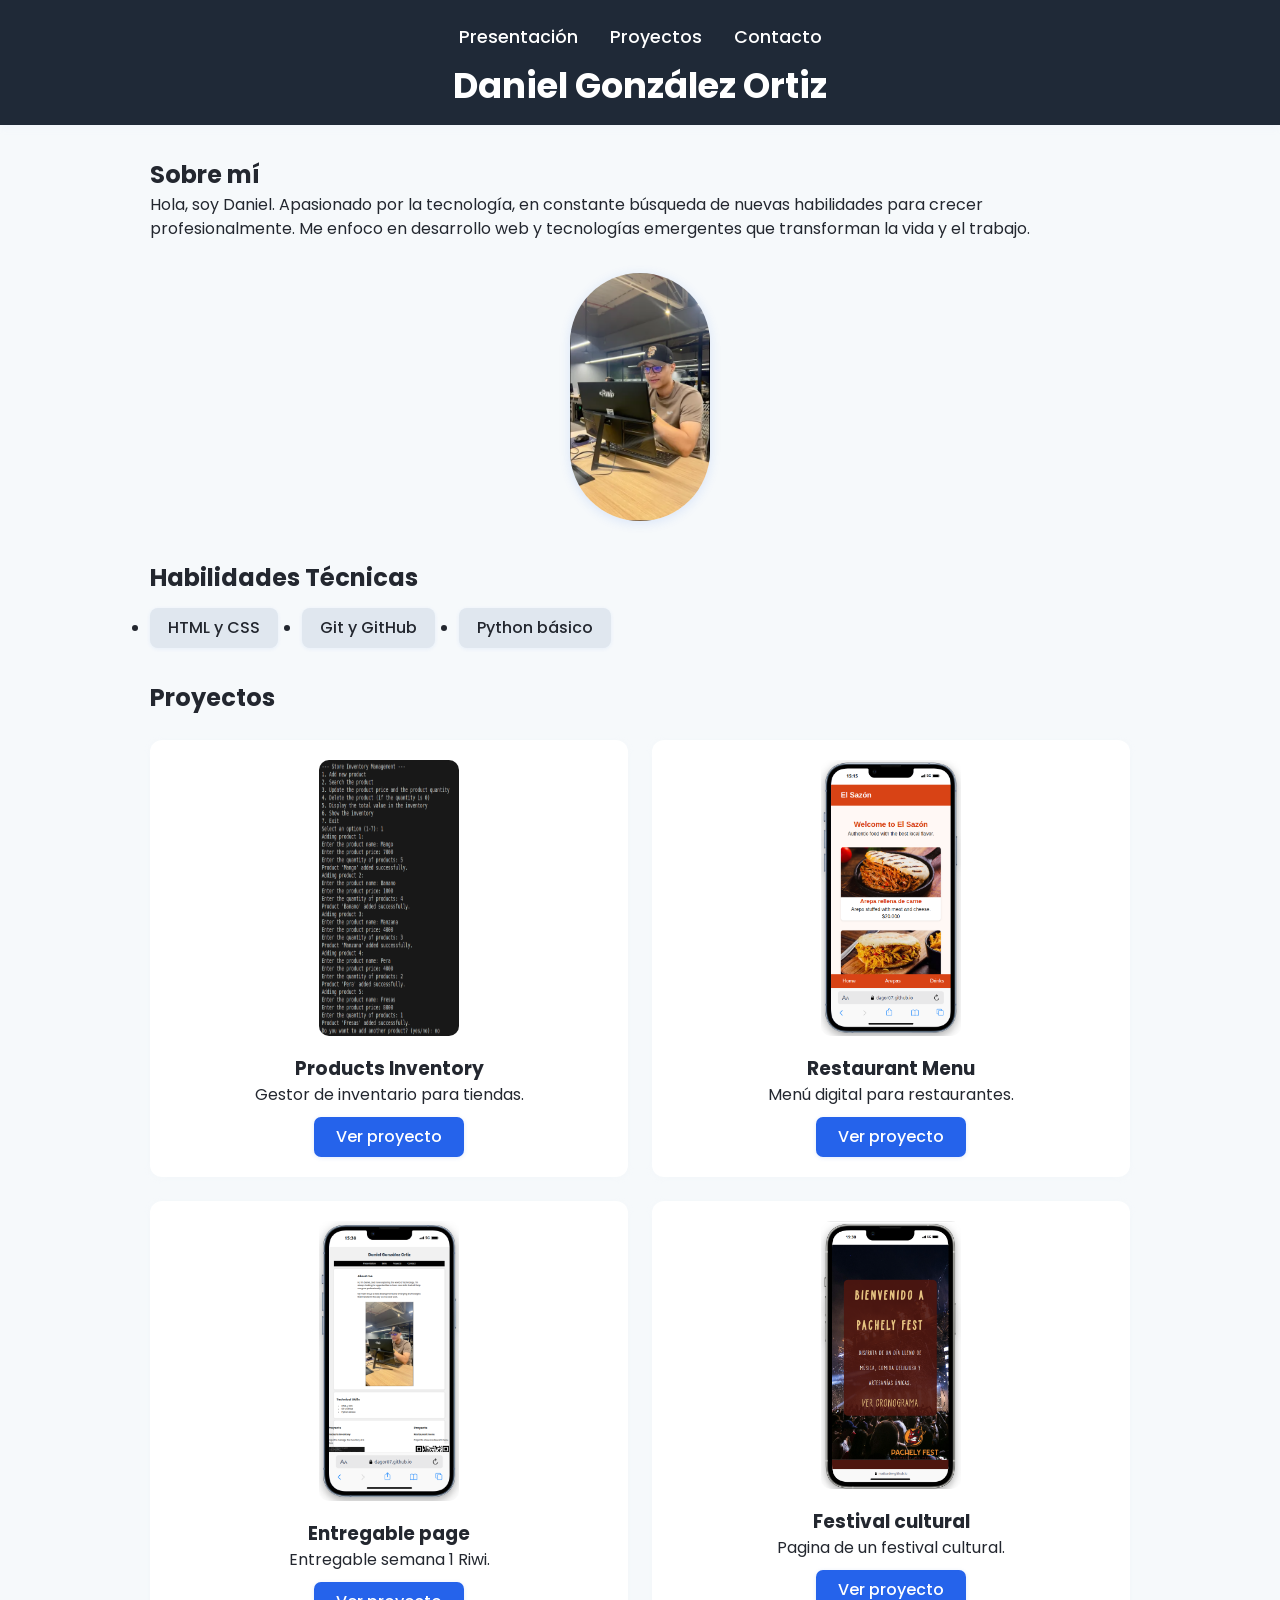
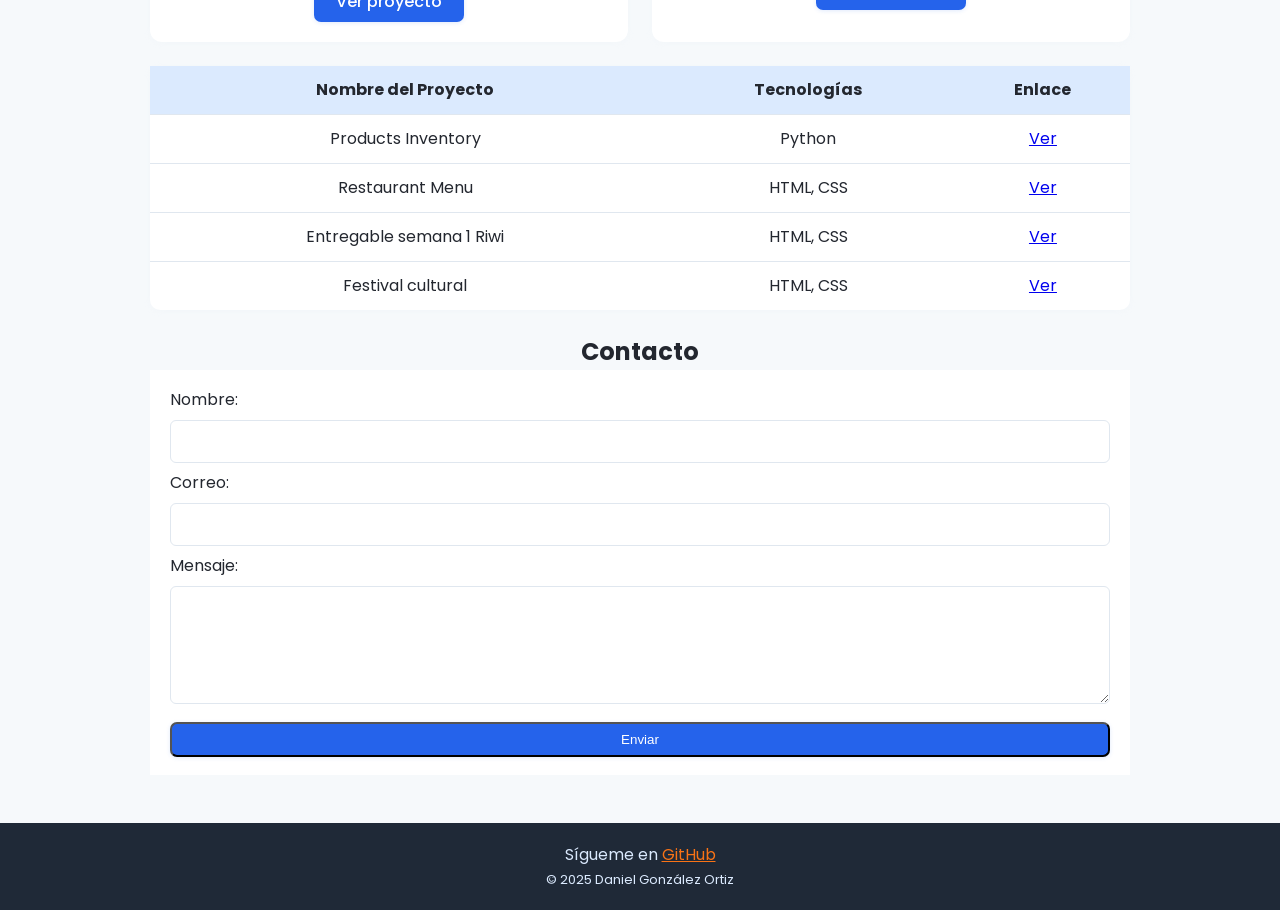
<file: index.html>
<!DOCTYPE html>  
<!-- Define el tipo de documento como HTML5. -->
<html lang="es">
<head>
  <meta charset="UTF-8">
  <title>Portafolio Daniel González Ortiz</title>
  <meta name="viewport" content="width=device-width, initial-scale=1.0">
  <link rel="stylesheet" href="style.css">
  <link href="https://fonts.googleapis.com/css2?family=Poppins:wght@300;500;700&display=swap" rel="stylesheet">
</head>
<body>
  <header>
<!-- El header incluye barra de navegación con enlaces internos y título principal del portafolio. -->
    <nav>
      <ul>
        <li><a href="#presentation">Presentación</a></li>
        <li><a href="#proyects">Proyectos</a></li>
        <li><a href="#contact">Contacto</a></li>
      </ul>
    </nav>
    <h1>Daniel González Ortiz</h1>
  </header>

  <main>
<!-- El main Contiene las secciones principales: -->
    <section id="presentation" class="me">
      <h2>Sobre mí</h2>
      <div class="presentation_flex">
        <div>
          <p>Hola, soy Daniel. Apasionado por la tecnología, en constante búsqueda de nuevas habilidades para crecer profesionalmente. Me enfoco en desarrollo web y tecnologías emergentes que transforman la vida y el trabajo.</p>
        </div>
        <div class="picture">
          <img src="img/Foto.png " alt="Foto" width="180">
        </div>
      </div>
    </section>

    <section id="Skills">
      <h2>Habilidades Técnicas</h2>
      <ul class="skills_list">
        <li>HTML y CSS</li>
        <li>Git y GitHub</li>
        <li>Python básico</li>
      </ul>
    </section>

    <section id="proyects">
      <h2>Proyectos</h2>
      <div class="portfolio_list">
        <article class="proyect">
          <img src="img/Products_Inventory.png" alt="Products Inventory" width="160" height="276">
          <h3>Products Inventory</h3>
          <p>Gestor de inventario para tiendas.</p>
          <a href="https://github.com/Dagor07/Products-Inventory/tree/main" target="_blank" class="btn">Ver proyecto</a>
        </article>
        <article class="proyect">
          <img src="img/Restaurant.png" alt="Restaurant Menu" width="160">
          <h3>Restaurant Menu</h3>
          <p>Menú digital para restaurantes.</p>
          <a href="https://dagor07.github.io/Menu-card/" target="_blank" class="btn">Ver proyecto</a>
        </article>
        <article class="proyect">
          <img src="img/Entregable_S1.png" alt="Products Inventory" width="160">
          <h3>Entregable page</h3>
          <p>Entregable semana 1 Riwi.</p>
          <a href="https://dagor07.github.io/Portafolio/" target="_blank" class="btn">Ver proyecto</a>
        </article>
        <article class="proyect">
          <img src="img/pachely.png" alt="Products Inventory" width="160">
          <h3>Festival cultural</h3>
          <p>Pagina de un festival cultural.</p>
          <a href="https://matiusdev.github.io/cultural-fest/" target="_blank" class="btn">Ver proyecto</a>
        </article>
      </div>

      <table>
        <thead>
          <tr>
            <th>Nombre del Proyecto</th>
            <th>Tecnologías</th>
            <th>Enlace</th>
          </tr>
        </thead>
        <tbody>
          <tr>
            <td>Products Inventory</td>
            <td>Python</td>
            <td><a href="https://github.com/Dagor07/Products-Inventory/tree/main" target="_blank">Ver</a></td>
          </tr>
          <tr>
            <td>Restaurant Menu</td>
            <td>HTML, CSS</td>
            <td><a href="https://dagor07.github.io/Menu-card/" target="_blank">Ver</a></td>
          </tr>
          <tr>
            <td>Entregable semana 1 Riwi</td>
            <td>HTML, CSS</td>
            <td><a href="https://dagor07.github.io/Portafolio/" target="_blank">Ver</a></td>
          </tr>
          <tr>
            <td>Festival cultural</td>
            <td>HTML, CSS</td>
            <td><a href="https://matiusdev.github.io/cultural-fest/" target="_blank">Ver</a></td>
          </tr>
        </tbody>
      </table>
    </section>

    <section id="contact">
      <h2 class="contact_1">Contacto</h2>
      <form>
        <label for="nombre">Nombre:</label>
        <input type="text" id="nombre" name="nombre" required>
        <label for="correo">Correo:</label>
        <input type="email" id="correo" name="correo" required>
        <label for="mensaje">Mensaje:</label>
        <textarea id="mensaje" name="mensaje" rows="4" required></textarea>
        <button type="submit" class="btn">Enviar</button>
      </form>
    </section>
  </main>

  <footer>
    <!-- Incluye el enlace a mi GitHub y los derechos reservados -->
    <p>Sígueme en <a href="https://github.com/Dagor07" target="_blank">GitHub</a></p>
    <small>&copy; 2025 Daniel González Ortiz</small>
  </footer>
</body>
</html>
</file>
<file: style.css>
/* Se empieza con un reset simple */
* {
  margin: 0;
  padding: 0;
  box-sizing: border-box;
}
/* Se hace los estilos de las etiquetas principales */
body {
  font-family: 'Poppins', Arial, sans-serif;
  background: #f6f9fb;
  color: #23272f;
  line-height: 1.5;
}

header {
  background: #1f2937;
  color: #fff;
  padding: 24px 0 12px 0;
  text-align: center;
  margin-bottom: 20px;
  box-shadow: 0 2px 8px #c1d4fa22;
}

nav ul {
  display: flex;
  justify-content: center;
  gap: 32px;
  list-style: none;
  margin-bottom: 10px;
}

nav a {
  color: #fff;
  text-decoration: none;
  font-weight: 500;
  font-size: 1.1em;
  transition: color 0.3s;
}

nav a:hover {
  color: #f97316;
}

h1 {
  font-size: 2.2em;
  font-weight: 700;
}

main {
  width: 95%;
  max-width: 980px;
  margin: 0 auto;
}

/* Se hace los estilos de las clases */
.me {
  margin: 32px 0;
}

.presentation_flex {
  display: flex;
  align-items: center;
  gap: 32px;
  flex-wrap: wrap;
  justify-content: center;
}

.presentation_flex img {
  border-radius: 250px;
  box-shadow: 0 2px 12px #2061e722;
  max-width: 140px;
  -webkit-border-radius: 250px;
  -moz-border-radius: 250px;
  -ms-border-radius: 250px;
  -o-border-radius: 250px;
}

.skills_list {
  display: flex;
  gap: 24px;
  flex-wrap: wrap;
  padding: 12px 0 24px 0;
}

.skills_list li {
  background: #e0e7ef;
  border-radius: 8px;
  padding: 8px 18px;
  font-weight: 500;
  box-shadow: 0 1px 4px #2061e712;
  margin-bottom: 8px;
  transition: background 0.3s;
}
.skills_list li:hover {
  background: #c7d2fe;
}

.portfolio_list {
  display: grid;
  grid-template-columns: 1fr 1fr;
  gap: 24px;
  margin: 24px 0;
}

.proyect {
  background: #fff;
  border-radius: 12px;
  padding: 20px;
  box-shadow: 0 1px 6px #e2e8f022;
  transition: transform 0.25s, box-shadow 0.25s;
  text-align: center;
}

.proyect:hover {
  transform: translateY(-6px) scale(1.03);
  box-shadow: 0 4px 16px #2061e722;
}
.proyect img {
  max-width: 140px;
  border-radius: 10px;
  margin-bottom: 12px;
}

.btn {
  background: #2563eb;
  color: #fff;
  padding: 8px 22px;
  border-radius: 7px;
  text-decoration: none;
  font-weight: 500;
  box-shadow: 0 1px 4px #2061e722;
  transition: background 0.2s, transform 0.2s;
  margin-top: 10px;
  display: inline-block;
}
.btn:hover {
  background: #f97316;
  transform: translateY(-3px) scale(1.06);
}

table {
  width: 100%;
  border-collapse: collapse;
  background: #fff;
  margin: 24px 0;
  border-radius: 10px;
  box-shadow: 0 1px 6px #e2e8f022;
}

th, td {
  padding: 12px 8px;
  text-align: center;
  border-bottom: 1px solid #e0e7ef;
}
th {
  background: #dbeafe;
}
tr:last-child td {
  border-bottom: none;
}

form {
  background: #fff;
  padding: 18px 20px;
  display: flex;
  flex-direction: column;
  gap: 8px;
}
form input, form textarea {
  border: 1px solid #e0e7ef;
  border-radius: 6px;
  padding: 8px;
  font-size: 1em;
  font-family: inherit;
  transition: border-color 0.2s;
}
form input:focus, form textarea:focus {
  border-color: #2563eb;
  outline: none;
}
form button {
  margin-top: 8px;
}

footer {
  background: #1f2937;
  color: #dbeafe;
  text-align: center;
  padding: 20px 0;
  margin-top: 48px;
  font-size: 0.98em;
}
footer a {
  color: #f97316;
  text-decoration: underline;
  transition: color 0.3s;
}
footer a:hover {
  color: #38bdf8;
}

.contact_1 {
    display: flex;
    justify-content: center;
}

/* Responsive */
@media (max-width: 900px) {
  .portfolio_list {
    grid-template-columns: 1fr;
  }
  .presentation_flex {
    flex-direction: column;
    gap: 18px;
  }
}

@media (max-width: 600px) {
  nav ul {
    flex-direction: row;
    gap: 30px;
  }
  main {
    width: 98%;
  }
  form {
    padding: 10px 5px;
  }
}
</file>
